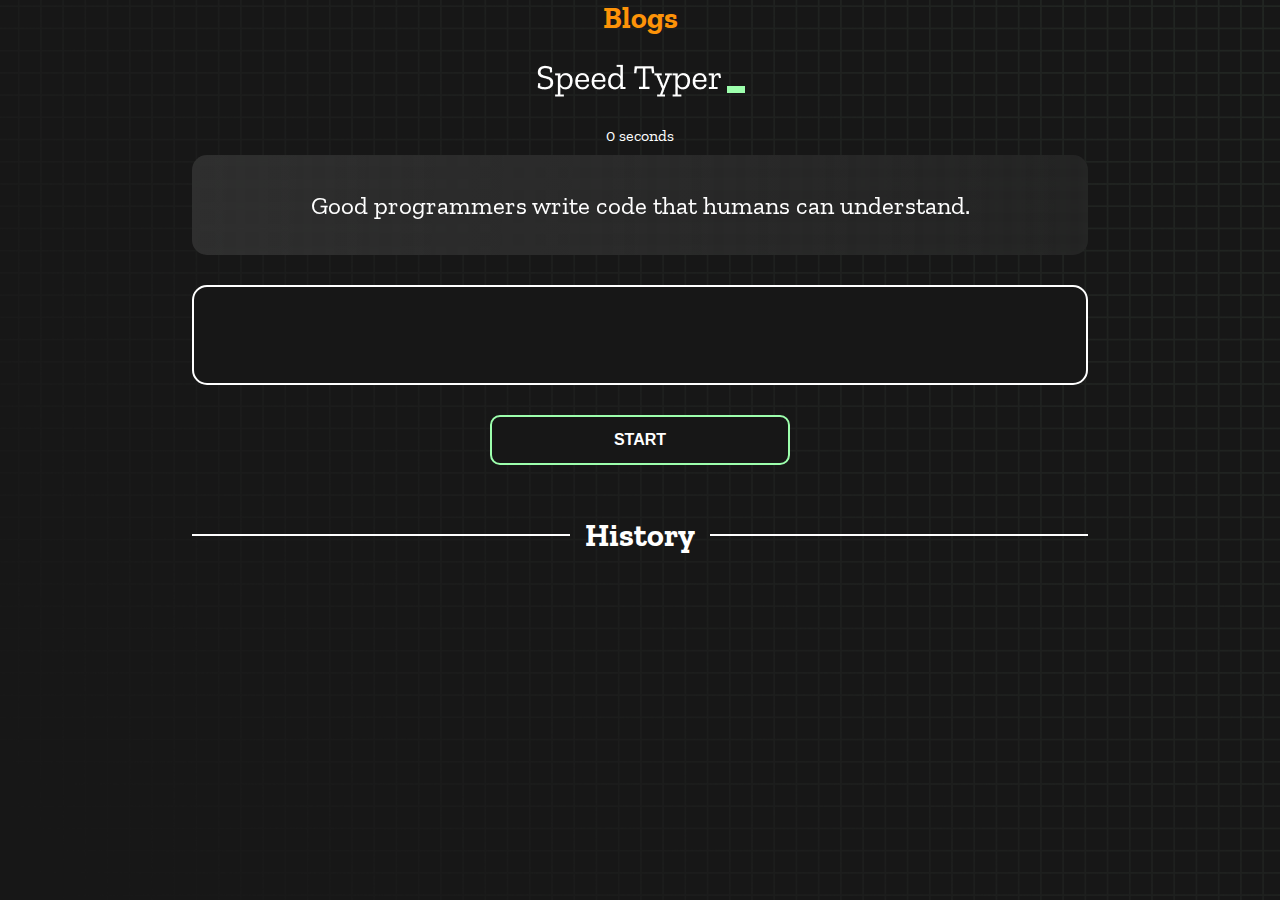
<file: index.html>
<!DOCTYPE html>
<html lang="en">
  <head>
    <meta charset="UTF-8" />
    <meta http-equiv="X-UA-Compatible" content="IE=edge" />
    <meta name="viewport" content="width=device-width, initial-scale=1.0" />
    <title>Type Monster</title>
    <link rel="stylesheet" href="styles.css" />
    <link rel="preconnect" href="https://fonts.googleapis.com" />
    <link rel="preconnect" href="https://fonts.gstatic.com" crossorigin />
    <link
      href="https://fonts.googleapis.com/css2?family=Zilla+Slab:wght@300;400;500&display=swap"
      rel="stylesheet"
    />
  </head>
  <body id="body">
   <div>
    <h3 id="blogs-button" class="blogs">Blogs</h3>
   </div>
    <h1 class="title"><img src="./logo.png" /></h1>
    <div id="show-time">0 seconds</div>

    <div class="box-container">
      <div id="question"></div>

      <div id="display" class="inactive"></div>

      <div class="buttons">
        <button id="starts">START</button>
      </div>

      <div class="divider-container">
        <div class="line"></div>
        <h1 class="title2">History</h1>
        <div class="line"></div>
      </div>
      <div id="histories"></div>
      <button id="btn-clear-history" style="display: none;">Clear History</button>
    </div>

    <div id="countdown"></div>
    <div id="modal-background" class="hidden"></div>
    <div id="result-modal-center">
      <div id="result" class="hidden"></div>
    </div>

    <script src="./history.js"></script>
    <script src="./script.js"></script>
  </body>
</html>
</file>
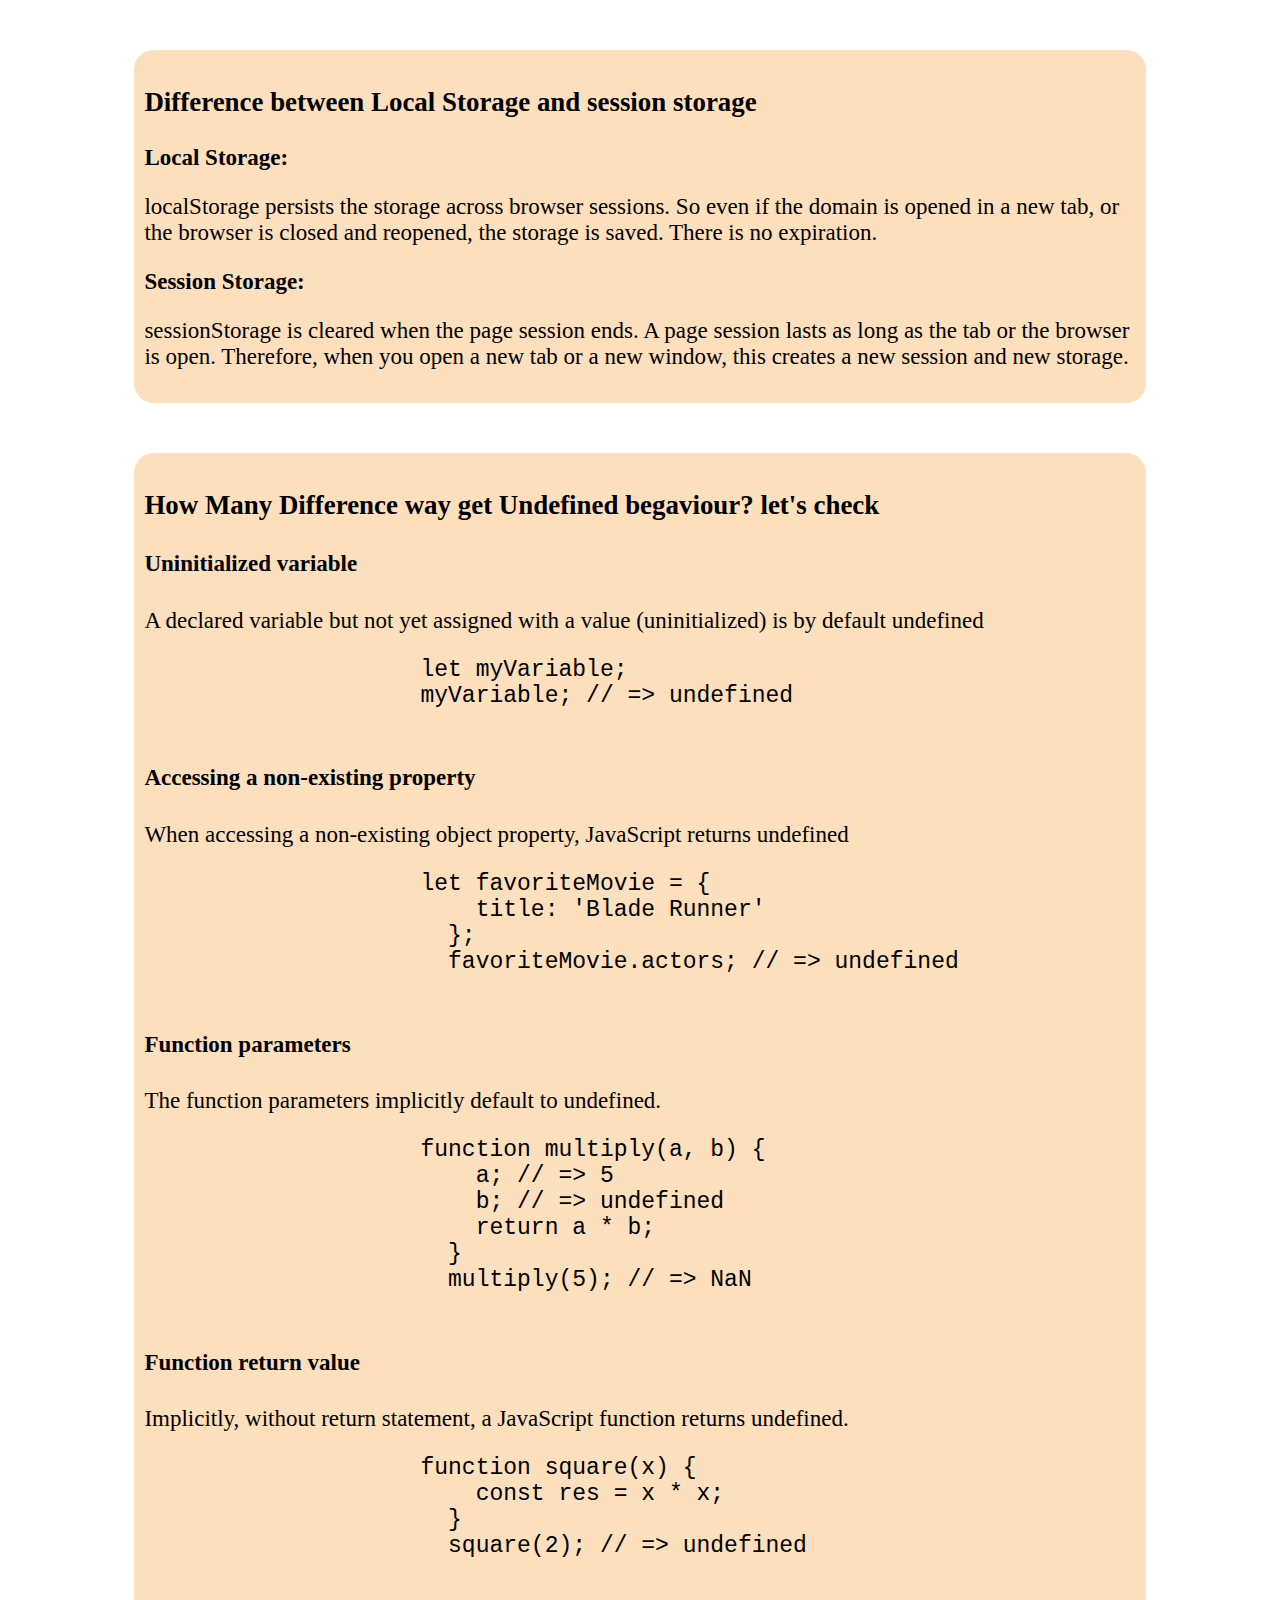
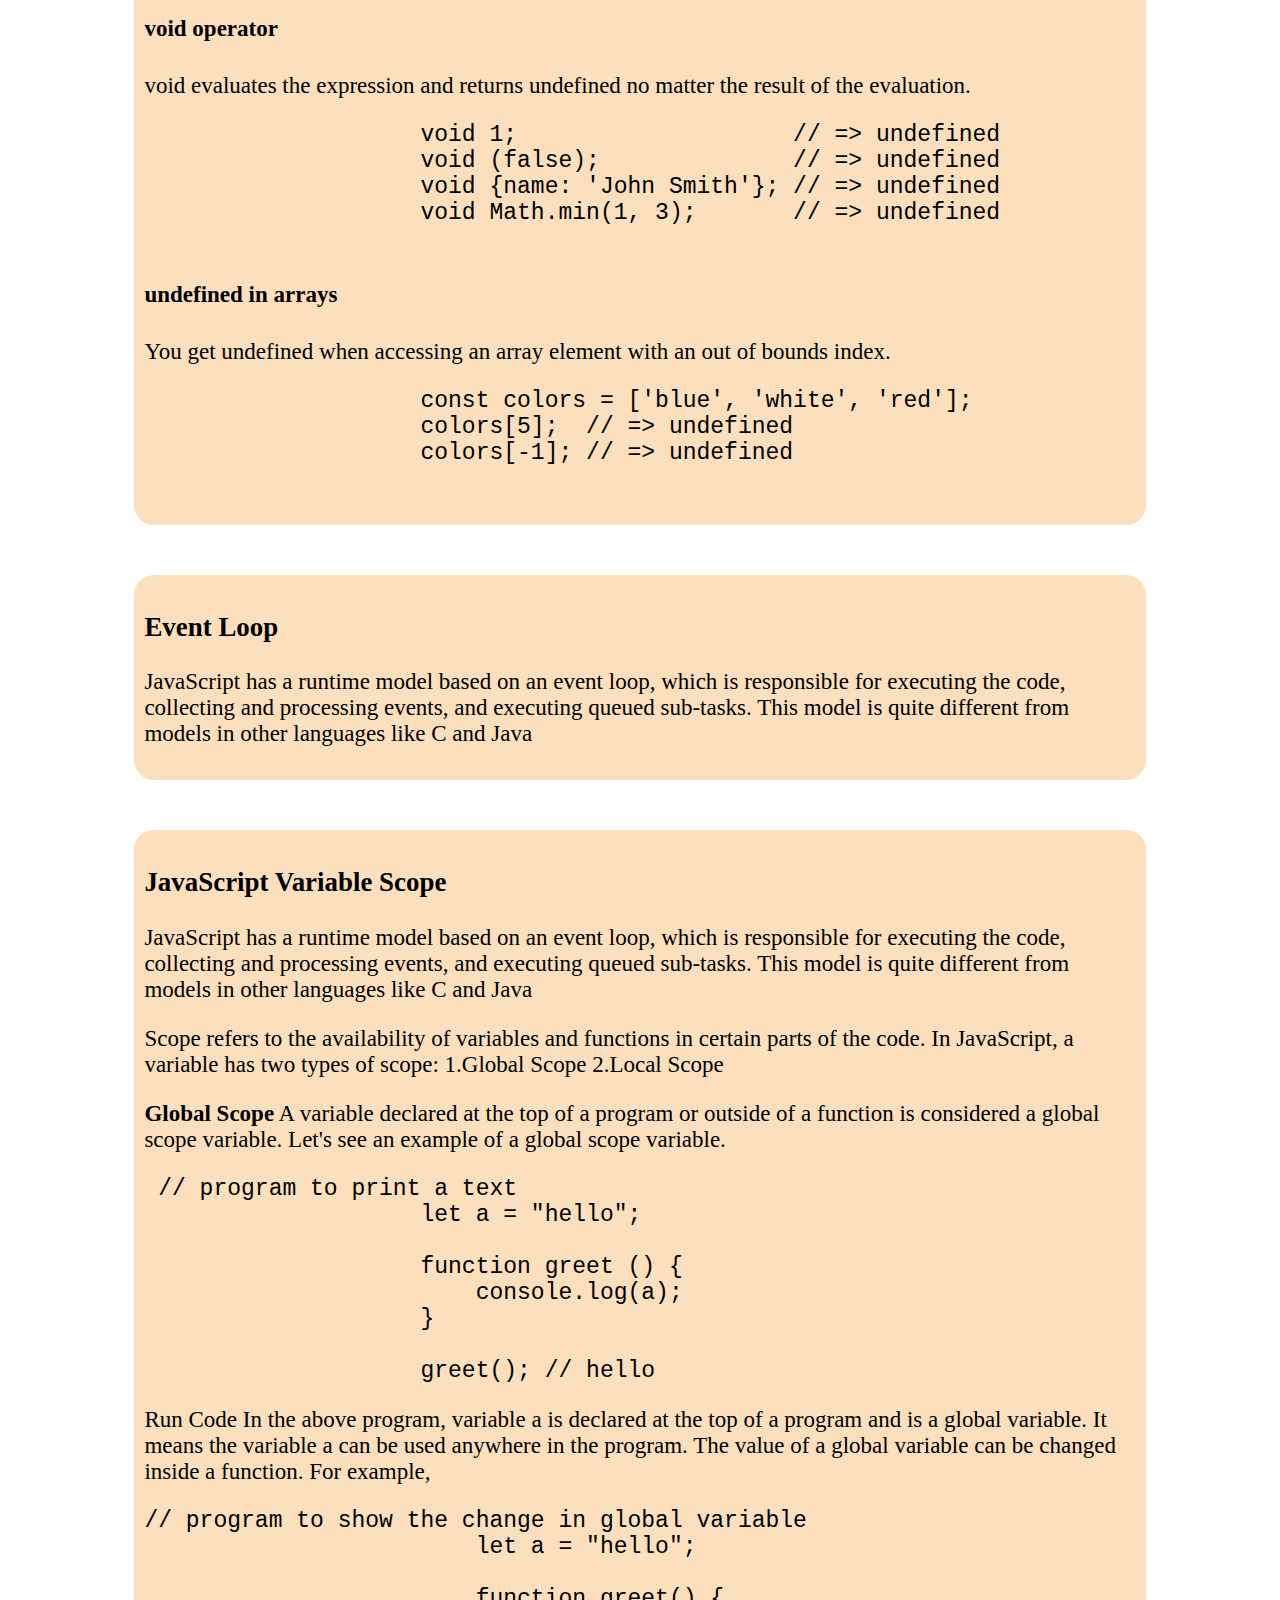
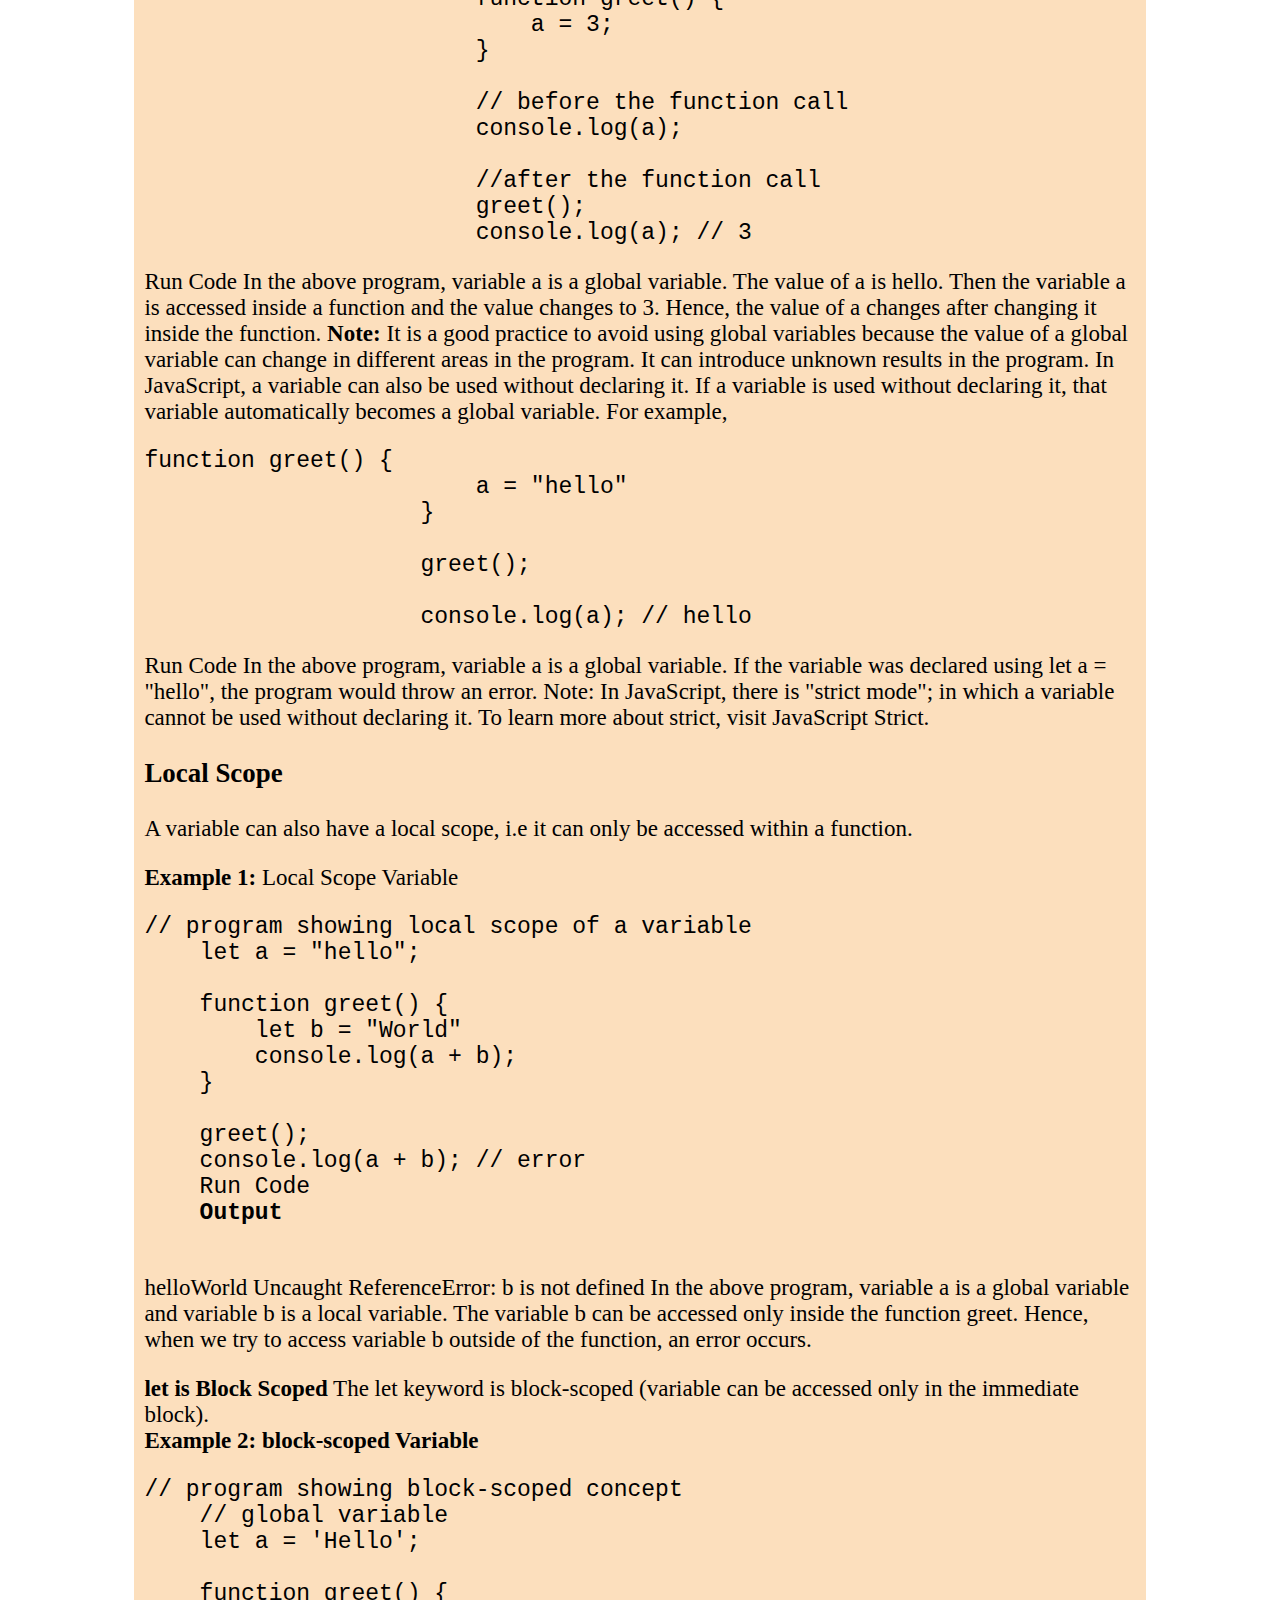
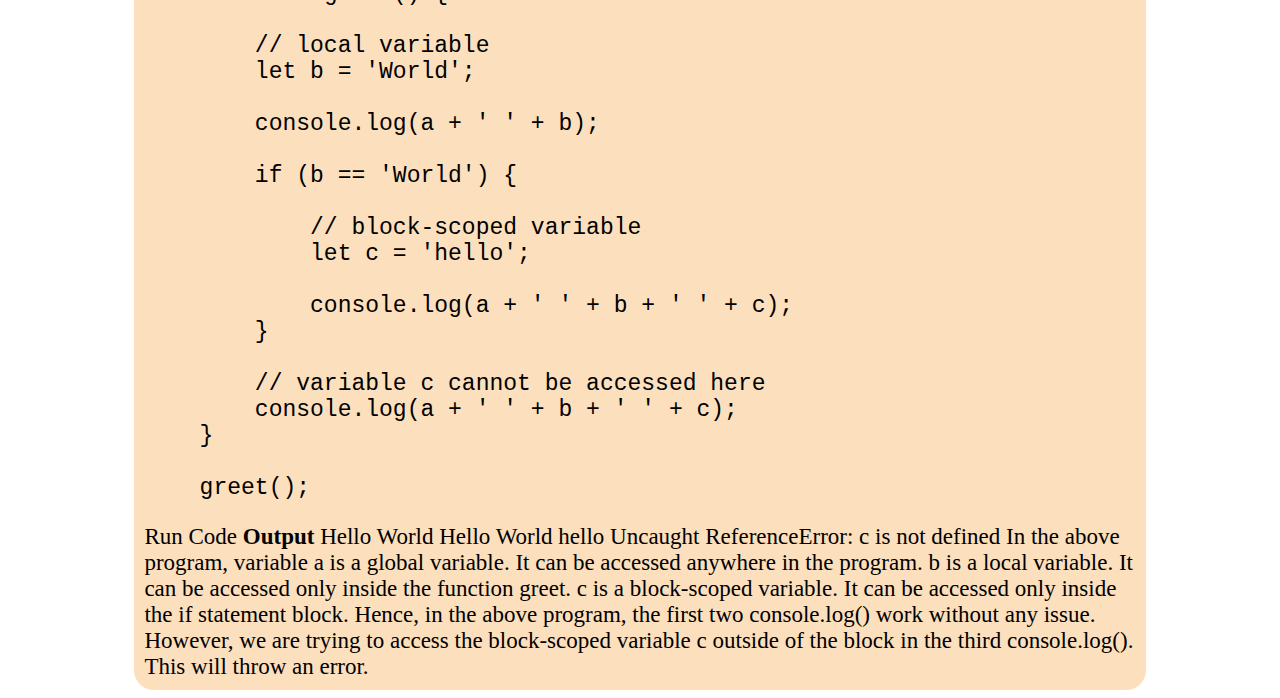
<file: blogs.html>
<!DOCTYPE html>
<html lang="en">
  <head>
    <meta charset="UTF-8" />
    <meta http-equiv="X-UA-Compatible" content="IE=edge" />
    <meta name="viewport" content="width=device-width, initial-scale=1.0" />
    <title>Welcome to JavaScript Blogs</title>
    <link rel="stylesheet" href="blogs.css" />
  </head>
  <body>
    <main class="container">
      <section>
        <article>
          <div>
            <h3>Difference between Local Storage and session storage</h3>
            <b>Local Storage:</b>
            <p>
              localStorage persists the storage across browser sessions. So even
              if the domain is opened in a new tab, or the browser is closed and
              reopened, the storage is saved. There is no expiration.
            </p>
            <b>Session Storage:</b>
            <p>
              sessionStorage is cleared when the page session ends. A page
              session lasts as long as the tab or the browser is open.
              Therefore, when you open a new tab or a new window, this creates a
              new session and new storage.
            </p>
          </div>
        </article>
        <article>
          <div>
            <h3>
              How Many Difference way get Undefined begaviour? let's check
            </h3>
            <div>
              <h4>Uninitialized variable</h4>
              <p>
                A declared variable but not yet assigned with a value
                (uninitialized) is by default undefined
              </p>
              <pre>
                    let myVariable;
                    myVariable; // => undefined
                </pre
              >
            </div>
            <div>
                <h4>Accessing a non-existing property</h4>
                <p>
                    When accessing a non-existing object property, JavaScript returns undefined
                </p>
                <pre>
                    let favoriteMovie = {
                        title: 'Blade Runner'
                      };
                      favoriteMovie.actors; // => undefined
                  </pre
                >
              </div>
            <div>
                <h4>Function parameters</h4>
                <p>
                    The function parameters implicitly default to undefined.
                </p>
                <pre>
                    function multiply(a, b) {
                        a; // => 5
                        b; // => undefined
                        return a * b;
                      }
                      multiply(5); // => NaN
                  </pre
                >
              </div>

            <div>
                <h4>Function return value</h4>
                <p>
                    Implicitly, without return statement, a JavaScript function returns undefined.
                </p>
                <pre>
                    function square(x) {
                        const res = x * x;
                      }
                      square(2); // => undefined
                  </pre
                >
              </div>

            <div>
                <h4>void operator</h4>
                <p>
                    void <expression> evaluates the expression and returns undefined no matter the result of the evaluation.
                </p>
                <pre>
                    void 1;                    // => undefined
                    void (false);              // => undefined
                    void {name: 'John Smith'}; // => undefined
                    void Math.min(1, 3);       // => undefined
                  </pre
                >
              </div>
            <div>
                <h4>undefined in arrays</h4>
                <p>
                    You get undefined when accessing an array element with an out of bounds index.
                </p>
                <pre>
                    const colors = ['blue', 'white', 'red'];
                    colors[5];  // => undefined
                    colors[-1]; // => undefined
                  </pre
                >
              </div>
          </div>
        </article>
        <article>
          <div>
            <h3>Event Loop</h3>
            <p>JavaScript has a runtime model based on an event loop, which is responsible for executing the code, collecting and processing events, and executing queued sub-tasks. This model is quite different from models in other languages like C and Java</p>
          </div>
        </article>
        <article>
          <div>
            <h3>JavaScript Variable Scope</h3>
            <p>JavaScript has a runtime model based on an event loop, which is responsible for executing the code, collecting and processing events, and executing queued sub-tasks. This model is quite different from models in other languages like C and Java</p>
            <p>Scope refers to the availability of variables and functions in certain parts of the code.

                In JavaScript, a variable has two types of scope:
                
                1.Global Scope
                2.Local Scope</p>

                <p><b>Global Scope</b>
                    A variable declared at the top of a program or outside of a function is considered a global scope variable.
                    
                    Let's see an example of a global scope variable.
                    
                   <pre> // program to print a text 
                    let a = "hello";
                    
                    function greet () {
                        console.log(a);
                    }
                    
                    greet(); // hello</pre>
                    Run Code
                    In the above program, variable a is declared at the top of a program and is a global variable. It means the variable a can be used anywhere in the program.
                    
                    The value of a global variable can be changed inside a function. For example,
                    
                    <pre>// program to show the change in global variable
                        let a = "hello";
                        
                        function greet() {
                            a = 3;
                        }
                        
                        // before the function call
                        console.log(a);
                        
                        //after the function call
                        greet();
                        console.log(a); // 3</pre>
                    Run Code
                    In the above program, variable a is a global variable. The value of a is hello. Then the variable a is accessed inside a function and the value changes to 3.
                    
                    Hence, the value of a changes after changing it inside the function.
                    
                   <b> Note:</b> It is a good practice to avoid using global variables because the value of a global variable can change in different areas in the program. It can introduce unknown results in the program.
                    
                    In JavaScript, a variable can also be used without declaring it. If a variable is used without declaring it, that variable automatically becomes a global variable.
                    
                    For example,
                    
                    <pre>function greet() {
                        a = "hello"
                    }
                    
                    greet();
                    
                    console.log(a); // hello</pre>
                    Run Code
                    In the above program, variable a is a global variable.
                    
                    If the variable was declared using let a = "hello", the program would throw an error.
                    
                    Note: In JavaScript, there is "strict mode"; in which a variable cannot be used without declaring it. To learn more about strict, visit JavaScript Strict.</p>

                    <h3>Local Scope</h3>
                    <p>
                        A variable can also have a local scope, i.e it can only be accessed within a function.
                    </p>
                    <p>
                        <b>Example 1:</b> Local Scope Variable
<pre>// program showing local scope of a variable
    let a = "hello";
    
    function greet() {
        let b = "World"
        console.log(a + b);
    }
    
    greet();
    console.log(a + b); // error
    Run Code
  <b>  Output</b>
    </pre>
helloWorld
Uncaught ReferenceError: b is not defined
In the above program, variable a is a global variable and variable b is a local variable. The variable b can be accessed only inside the function greet. Hence, when we try to access variable b outside of the function, an error occurs.


                    </p>
                    <b>let is Block Scoped</b>
The let keyword is block-scoped (variable can be accessed only in the immediate block).
<br>
<b>Example 2: block-scoped Variable</b>
<pre>// program showing block-scoped concept
    // global variable
    let a = 'Hello';
    
    function greet() {
    
        // local variable
        let b = 'World';
    
        console.log(a + ' ' + b);
    
        if (b == 'World') {
    
            // block-scoped variable
            let c = 'hello';
    
            console.log(a + ' ' + b + ' ' + c);
        }
    
        // variable c cannot be accessed here
        console.log(a + ' ' + b + ' ' + c);
    }
    
    greet();</pre>
Run Code
<b>Output</b>

Hello World
Hello World hello
Uncaught ReferenceError: c is not defined
In the above program, variable

a is a global variable. It can be accessed anywhere in the program.
b is a local variable. It can be accessed only inside the function greet.
c is a block-scoped variable. It can be accessed only inside the if statement block.
Hence, in the above program, the first two console.log() work without any issue.

However, we are trying to access the block-scoped variable c outside of the block in the third console.log(). This will throw an error.
          </div>
        </article>
      </section>
    </main>
  </body>
</html>
</file>
<file: styles.css>
* {
  padding: 0;
  margin: 0;
  box-sizing: border-box;
}

body {
  background-image: url("./bg.png");
  background-size: cover;
  background-position: left top;
  font-family: "Zilla Slab", serif;
}

.blogs{
  color: #fd9308;
  font-size:30px ;
  text-align: center;
  cursor: pointer;
}


.box-container {
  width: 70%;
  margin: 0 auto;
}

#question {
  height: 100px;
  display: flex;
  align-items: center;
  justify-content: center;
  color: white;
  font-size: 25px;
  border-radius: 15px;
  background: rgb(255, 255, 255);
  background: linear-gradient(
    92.49deg,
    rgba(255, 255, 255, 0.1) 0.18%,
    rgba(255, 255, 255, 0.05) 99.85%
  );
  backdrop-filter: blur(5px);
  margin-bottom: 30px;
}

#display {
  height: 100px;
  display: flex;
  flex-wrap: wrap;
  align-items: center;
  padding-left: 5rem;
  color: white;
  font-size: 32px;
  background-color: #171717;
  border: 2px solid #9dffad;
  border-radius: 15px;
}

#countdown {
  position: fixed;
  height: 100vh;
  width: 100vw;
  background-color: rgba(0, 0, 0, 0.8);
  top: 0;
  left: 0;
  display: flex;
  align-items: center;
  justify-content: center;
  font-size: 3rem;
  color: white;
  display: none;
}
#result {
  position: fixed;
  top: 10%; 
  left: 20%;
  transform: translate(50%, 50%);
  height: 250px;
  width: 400px;
  background-color: #171717;
  border-radius: 15px;
  border: 2px solid #9dffad;
  color: white;
  text-align: center;
  padding: 2rem;
}
#show-time{
  text-align: center;
  color: white;
  margin: 10px 0;
}

.green {
  color: #9dffad;
}
.red {
  color: #eb6565;
}
.bold {
  font-weight: 700;
}
.inactive {
  border: 2px solid white !important;
}
.hidden {
  display: none;
}
.title {
  text-align: center;
  color: white;
  margin: 20px 0;
}

.divider-container {
  height: 80px;
  display: flex;
  justify-content: center;
  align-items: center;
  gap: 15px;
  margin: 0 auto;
}

.line {
  height: 2px;
  background: white;
  width: 100%;
}

.title2 {
  color: white;
  display: block;
}

.buttons {
  display: flex;
  justify-content: center;
  margin: 30px 0;
}
button {
  padding: 10px 20px;
  border: none;
  font-size: 16px;
  font-weight: bold;
  width: 300px;
  height: 50px;
  color: white;
  background-color: #171717;
  border-radius: 10px;
  border: 2px solid #9dffad;
  cursor: pointer;
}

#histories {
  display: flex;
  flex-wrap: wrap;
  justify-content: space-around;
}

.card {
  width: 100%;
  height: 100%;
  padding: 50px;
  display: flex;
  justify-content: space-between;
  align-items: center;
  padding: 20px 30px;
  color: white;
  border-radius: 15px;
  background: rgb(255, 255, 255);
  background: linear-gradient(
    92.49deg,
    rgba(255, 255, 255, 0.1) 0.18%,
    rgba(255, 255, 255, 0.05) 99.85%
  );
  backdrop-filter: blur(5px);
  margin-bottom: 30px;
}

#modal-background {
  background: rgb(255, 255, 255);
  background: linear-gradient(
    92.49deg,
    rgba(255, 255, 255, 0.1) 0.18%,
    rgba(255, 255, 255, 0.05) 99.85%
  );
  backdrop-filter: blur(5px);
  height: 100vh;
  width: 100%;
  position: fixed;
  top: 0;
}



@media only screen and (max-width: 700px) {
  .box-container {
    padding: 0 20px;
    width: 100%;
  }
  .card {
    flex-direction: column;
  }
  #result {
    top: 5%; 
    left: -20%;
    transform: translate(30%, 50%);
  }
  #display{
    height: 200px;
  }
}


@media  only screen and (min-width: 700px) and (max-width: 992px) {
  #histories{
    display: grid;
    grid-template-columns: repeat(3, 1fr);
    gap: 10px;
  }
  .card{
flex-direction: column;
padding: 10px;
  }
  #result {
    position: fixed;
    top: 10%; 
    left: 0%;
  }
}
</file>
<file: blogs.css>
.container{
    width: 80%;
    margin: 0 auto;
}

article{
    background-color: #fad1a0b2;
    padding: 10px;
    margin-top: 50px;
    font-size: 23px;
    border-radius: 20px;
}
</file>
